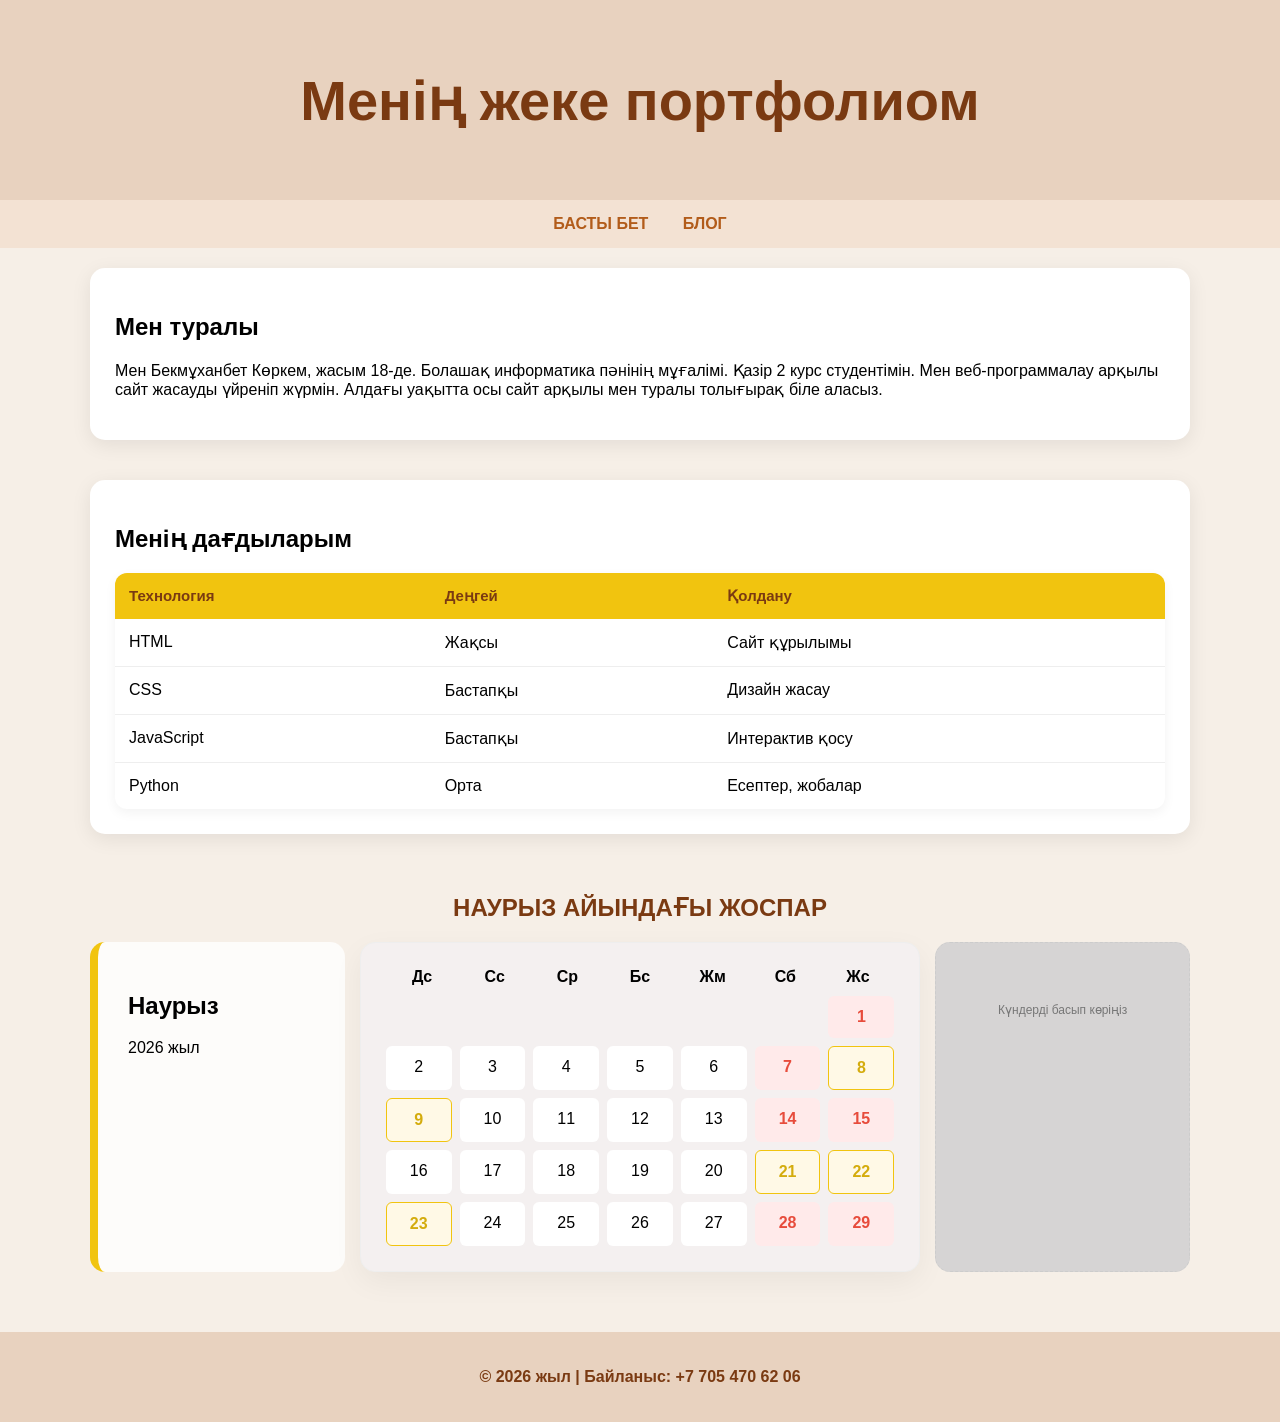
<file: index.html>
<!DOCTYPE html>
<html lang="kk">
<head>
<meta charset="UTF-8">
<meta name="viewport" content="width=device-width, initial-scale=1.0">
<title>Басты бет - Портфолио</title>
<link rel="stylesheet" href="stylee.css">
</head>

<body>

<header>
<h1>Менің жеке портфолиом</h1>
</header>

<nav>
<div class="nav-container">
<a href="indexx.html">БАСТЫ БЕТ</a>
<a href="bllog.html">БЛОГ</a>
</div>
</nav>

<main class="hero-section">

<section class="card">
<h2>Мен туралы</h2>
<p>
Мен Бекмұханбет Көркем, жасым 18-де. Болашақ информатика пәнінің мұғалімі.
Қазір 2 курс студентімін. Мен веб-программалау арқылы сайт жасауды үйреніп жүрмін.
Алдағы уақытта осы сайт арқылы мен туралы толығырақ біле аласыз.
</p>
</section>


<section class="card">
<h2>Менің дағдыларым</h2>

<table class="skills-table">
<tr>
<th>Технология</th>
<th>Деңгей</th>
<th>Қолдану</th>
</tr>

<tr>
<td>HTML</td>
<td>Жақсы</td>
<td>Сайт құрылымы</td>
</tr>

<tr>
<td>CSS</td>
<td>Бастапқы</td>
<td>Дизайн жасау</td>
</tr>

<tr>
<td>JavaScript</td>
<td>Бастапқы</td>
<td>Интерактив қосу</td>
</tr>

<tr>
<td>Python</td>
<td>Орта</td>
<td>Есептер, жобалар</td>
</tr>
</table>
</section>
<!-- ✅ TABLE БІТТІ -->

<h2 class="section-title">Наурыз айындағы жоспар</h2>

<section class="march-plan">
<div class="plan-grid">

<div class="month-box">
<h2>Наурыз</h2>
<p>2026 жыл</p>
</div>

<div class="calendar-box">

<div class="weekdays">
<div>Дс</div><div>Сс</div><div>Ср</div>
<div>Бс</div><div>Жм</div><div>Сб</div><div>Жс</div>
</div>

<div class="days">

<div class="day empty"></div>
<div class="day empty"></div>
<div class="day empty"></div>
<div class="day empty"></div>
<div class="day empty"></div>
<div class="day empty"></div>

<a class="day wknd" href="#rest">1</a>

<div class="day">2</div>
<div class="day">3</div>
<div class="day">4</div>
<div class="day">5</div>
<div class="day">6</div>

<a class="day wknd" href="#rest">7</a>
<a class="day hldy" href="#day8">8</a>

<a class="day hldy" href="#day9">9</a>
<div class="day">10</div>
<div class="day">11</div>
<div class="day">12</div>
<div class="day">13</div>

<a class="day wknd" href="#rest">14</a>
<a class="day wknd" href="#rest">15</a>

<div class="day">16</div>
<div class="day">17</div>
<div class="day">18</div>
<div class="day">19</div>
<div class="day">20</div>

<a class="day hldy" href="#day21">21</a>
<a class="day hldy" href="#day22">22</a>

<a class="day hldy" href="#day23">23</a>
<div class="day">24</div>
<div class="day">25</div>
<div class="day">26</div>
<div class="day">27</div>

<a class="day wknd" href="#rest">28</a>
<a class="day wknd" href="#rest">29</a>

</div>
</div>

<div class="info-panel">

<div id="rest" class="info-box">
<h3>Демалыс</h3>
<p>Бұл әдеттегі демалыс күні. Сабақ жоқ.</p>
</div>

<div id="day8" class="info-box">
<h3>8 Наурыз</h3>
<p>Халықаралық әйелдер күні - Мереке!</p>
</div>

<div id="day9" class="info-box">
<h3>9 Наурыз</h3>
<p>Мерекелік демалыс күні.</p>
</div>

<div id="day21" class="info-box">
<h3>21-23 Наурыз</h3>
<p>Наурыз мейрамы. Мемлекеттік мереке.</p>
</div>

<div id="day22" class="info-box">
<h3>22 Наурыз</h3>
<p>Наурыз мейрамы!</p>
</div>

<div id="day23" class="info-box">
<h3>23 Наурыз</h3>
<p>Наурыз демалысы.</p>
</div>

<p class="hint">Күндерді басып көріңіз</p>

</div>

</div>
</section>

</main>

<footer>
<p>©️ 2026 жыл | Байланыс: +7 705 470 62 06</p>
</footer>

</body>
</html>
</file>
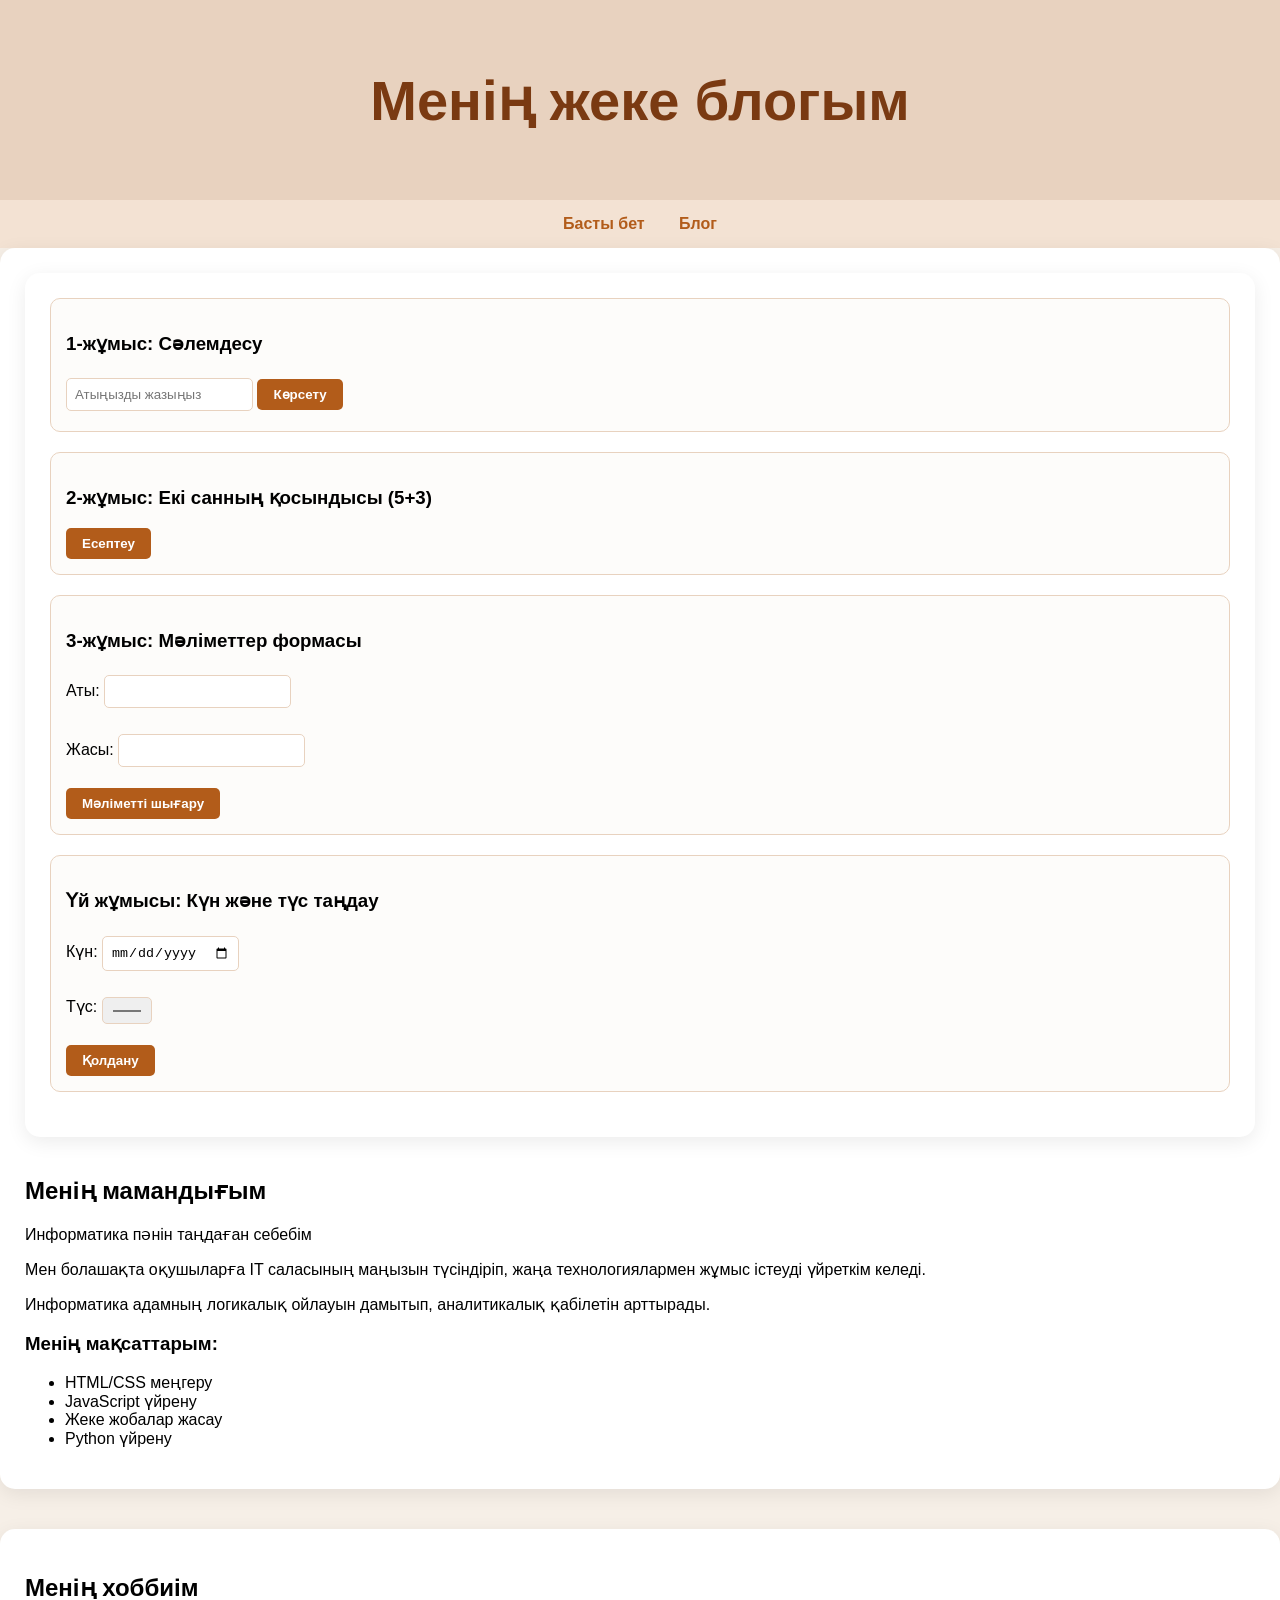
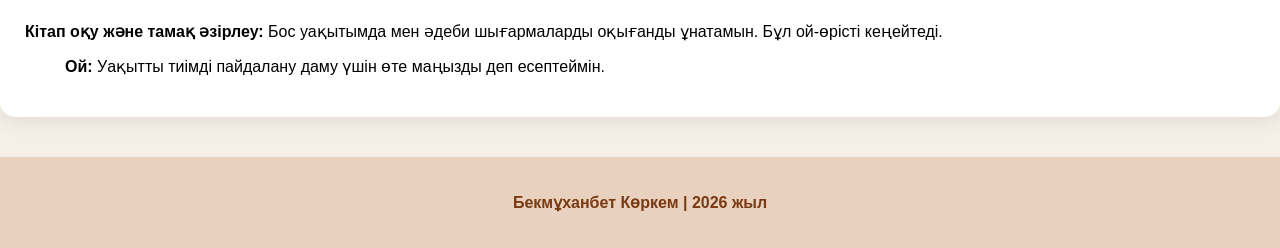
<file: bllog.html>
<!DOCTYPE html>
<html lang="kk">
<head>
    <meta charset="UTF-8">
    <meta name="viewport" content="width=device-width, initial-scale=1.0">
    <title>Менің Блогым</title>
    <link rel="stylesheet" href="stylee.css">
</head>
<body>

    <header>
        <h1>Менің жеке блогым</h1>
    </header>

    <nav>
        <div class="nav-container">
            <a href="indexx.html">Басты бет</a> 
            <a href="bllog.html">Блог</a>
        </div>
    </nav>

    <main class="grid-container">
        <article class="card">
            <article class="card">

    <div class="lab-item">
        <h3>1-жұмыс: Сәлемдесу</h3>
        <input type="text" id="name" placeholder="Атыңызды жазыңыз" class="lab-input">
        <button onclick="sayHello()" class="lab-btn">Көрсету</button>
    </div>

    <div class="lab-item">
        <h3>2-жұмыс: Екі санның қосындысы (5+3)</h3>
        <button onclick="calculate()" class="lab-btn">Есептеу</button>
    </div>

    <div class="lab-item">
        <h3>3-жұмыс: Мәліметтер формасы</h3>
        <p>Аты: <input type="text" id="username" class="lab-input"></p>
        <p>Жасы: <input type="number" id="age" class="lab-input"></p>
        <button onclick="showInfo()" class="lab-btn">Мәліметті шығару</button>
    </div>

    <div class="lab-item">
        <h3>Үй жұмысы: Күн және түс таңдау</h3>
        <p>Күн: <input type="date" id="date" class="lab-input"></p>
        <p>Түс: <input type="color" id="color" class="lab-input"></p>
        <button onclick="changeBackground()" class="lab-btn">Қолдану</button>
    </div>
</article>

<script>
    // 1-жұмыс функциясы [cite: 17-20]
    function sayHello() {
        let tname = document.getElementById("name").value;
        alert("Сәлем, " + name);
    }

    // 2-жұмыс функциясы [cite: 37-42]
    function calculate() {
        let a = 5;
        let b = 3;
        let result = a + b;
        alert("Нәтиже: " + result);
    }

    // 3-жұмыс функциясы [cite: 74-78]
    function showInfo() {
        let name = document.getElementById("username").value;
        let age = document.getElementById("age").value;
        alert("Аты: " + name + "\nЖасы: " + age);
    }

    // Үй жұмысы функциясы [cite: 107-112]
    function changeBackground() {
        let selectedDate = document.getElementById("date").value;
        let selectedColor = document.getElementById("color").value;
        alert("Таңдалған күн: " + selectedDate + "\nТаңдалған түс: " + selectedColor);
        document.body.style.backgroundColor = selectedColor;
    }
</script>
            <h2>Менің мамандығым</h2>
            <p class="subtitle">Информатика пәнін таңдаған себебім</p>
            <p>Мен болашақта оқушыларға IT саласының маңызын түсіндіріп, жаңа технологиялармен жұмыс істеуді үйреткім келеді.</p>
            <p>Информатика адамның логикалық ойлауын дамытып, аналитикалық қабілетін арттырады.</p>
            
            <div class="goals">
                <h3>Менің мақсаттарым:</h3>
                <ul>
                    <li>HTML/CSS меңгеру</li>
                    <li>JavaScript үйрену</li>
                    <li>Жеке жобалар жасау</li>
                    <li>Python үйрену</li>
                </ul>
            </div>
        </article>

        <article class="card">
            <h2>Менің хоббиім</h2>
            <p><strong>Кітап оқу және тамақ әзірлеу:</strong> Бос уақытымда мен әдеби шығармаларды оқығанды ұнатамын. Бұл ой-өрісті кеңейтеді.</p>
            <blockquote class="thought">
                <strong>Ой:</strong> Уақытты тиімді пайдалану даму үшін өте маңызды деп есептеймін.
            </blockquote>
        </article>
    </main>

    <footer>
        <p>Бекмұханбет Көркем | 2026 жыл</p>
    </footer>

</body>
</html>
</file>
<file: stylee.css>
body{
margin:0;
font-family:Arial, sans-serif;
background:#f6efe7;
}

header{
text-align:center;
padding:30px;
background:#e8d2bf;
font-size:28px;
font-weight:800;
color:#7a3a12;
}

nav{
text-align:center;
padding:15px;
background:#f3e2d3;
}

nav a{
margin:0 15px;
text-decoration:none;
font-weight:700;
color:#b25c1a;
}

.hero-section{
max-width:1100px;
margin:auto;
padding:20px;
}

.card{
background:white;
padding:25px;
border-radius:15px;
margin-bottom:40px;
box-shadow:0 5px 20px rgba(0,0,0,0.08);
}

.section-title{
text-align:center;
margin:60px 0 20px;
font-weight:900;
text-transform:uppercase;
color:#7a3a12;
}

.plan-grid{
display:grid;
grid-template-columns:1fr 2.2fr 1fr;
gap:15px;
}

.month-box{
background:#fdfcfa;
padding:30px;
border-radius:15px;
border-left:8px solid #f1c40f;
}

.calendar-box{
background:#f4f0f0;
padding:25px;
border-radius:15px;
border:1px solid #eee;
box-shadow:0 10px 30px rgba(0,0,0,0.05);
}

.weekdays{
display:grid;
grid-template-columns:repeat(7,1fr);
text-align:center;
font-weight:800;
margin-bottom:10px;
}

.days{
display:grid;
grid-template-columns:repeat(7,1fr);
gap:8px;
}

.day{
padding:12px;
border-radius:6px;
background:white;
text-align:center;
text-decoration:none;
color:black;
transition:0.2s;
}

.day:hover{
background:#fff6d8;
transform:scale(1.05);
}

.empty{
visibility:hidden;
}

.wknd{
background:#ffeaea;
color:#e74c3c;
font-weight:900;
}

.hldy{
background:#fff9e6;
border:1px solid #f1c40f;
font-weight:900;
color:#d4ac0d;
}

.info-panel{
background:#d6d4d4;
padding:30px;
border-radius:15px;
border:1px dashed #ccc;
}

.info-box{
display:none;
}

.info-box:target{
display:block;
}

.hint{
color:#777;
font-size:12px;
margin-top:30px;
text-align:center;
}

footer{
text-align:center;
padding:20px;
background:#e8d2bf;
margin-top:40px;
color:#7a3a12;
font-weight:600;
}

@media(max-width:900px){
.plan-grid{grid-template-columns:1fr;}
}

/* ===== TABLE STYLE (ДА�ҒДЫЛАР КЕСТЕСІ ҮШІН) ===== */

.skills-table{
width:100%;
border-collapse:collapse;
margin-top:18px;
background:white;
border-radius:12px;
overflow:hidden;
box-shadow:0 4px 12px rgba(0,0,0,0.05);
}

.skills-table th{
background:#f1c40f;
color:#7a3a12;
padding:14px;
text-align:left;
font-weight:900;
font-size:15px;
}

.skills-table td{
padding:14px;
border-bottom:1px solid #eee;
}

.skills-table tr:last-child td{
border-bottom:none;
}

.skills-table tr:hover{
background:#fff6d8;
transition:0.2s;
}
/* Практикалық тапсырмалар үшін арнайы стильдер */
.lab-container {
    margin-top: 20px;
}

.lab-item {
    background: #fdfcfa;
    border: 1px solid #e8d2bf;
    padding: 15px;
    border-radius: 10px;
    margin-bottom: 20px;
}

.lab-input {
    padding: 8px;
    border: 1.5px solid #e8d2bf;
    border-radius: 5px;
    margin: 5px 0;
    outline: none;
}

.lab-btn {
    background: #b25c1a;
    color: white;
    border: none;
    padding: 8px 16px;
    border-radius: 5px;
    cursor: pointer;
    font-weight: bold;
    transition: 0.3s;
}

.lab-btn:hover {
    background: #7a3a12;
}
</file>
